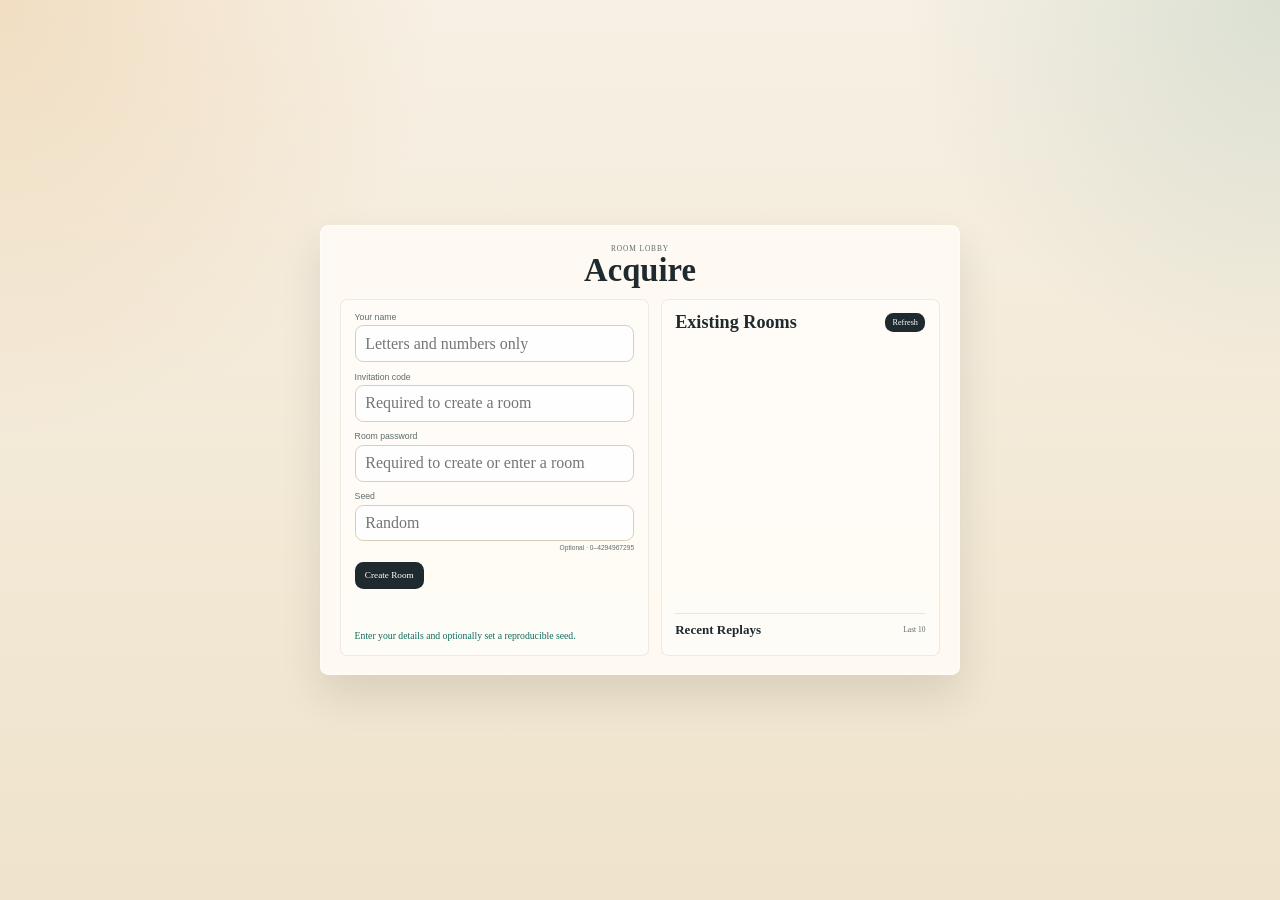
<file: templates/index.html>
<!doctype html>
<html lang="en">
  <head>
    <meta charset="utf-8">
    <meta name="viewport" content="width=device-width, initial-scale=1">
    <title>Merger Game Prototype</title>
    <link rel="stylesheet" href="/static/style.css">
  </head>
  <body>
    <main class="page page--lobby">
      <section class="panel room-shell">
        <div class="room-shell-header">
          <p class="small-label">Room Lobby</p>
          <h1>Acquire</h1>
        </div>

        <div class="room-shell-body">
          <section class="room-section room-controls-panel">
            <div class="field-row">
              <label for="player-name">Your name</label>
              <input id="player-name" placeholder="Letters and numbers only" maxlength="10">
            </div>

            <div class="field-row">
              <label for="invite-code">Invitation code</label>
              <input id="invite-code" placeholder="Required to create a room" maxlength="24">
            </div>

            <div class="field-row">
              <label for="room-password">Room password</label>
              <input id="room-password" type="password" placeholder="Required to create or enter a room" maxlength="24">
            </div>

            <div class="field-row seed-field-row">
              <label for="game-seed">Seed</label>
              <input id="game-seed" inputmode="numeric" pattern="[0-9]*" maxlength="10" placeholder="Random" aria-describedby="seed-help">
            </div>
            <span id="seed-help" class="seed-help">Optional · 0–4294967295</span>

            <div class="button-row room-create-row">
              <button id="create-room">Create Room</button>
            </div>

            <p class="status" id="status">Enter your details and optionally set a reproducible seed.</p>
          </section>

          <section class="room-section room-details-panel">
            <div class="available-rooms-block">
              <div class="available-rooms-header">
                <h2>Existing Rooms</h2>
                <button id="refresh-rooms" class="secondary-button" type="button">Refresh</button>
              </div>
              <div id="available-rooms" class="available-rooms"></div>
            </div>
            <div class="recent-replays-block">
              <div class="recent-replays-header">
                <h2>Recent Replays</h2>
                <span class="recent-replays-limit">Last 10</span>
              </div>
              <div id="recent-replays" class="recent-replays"></div>
            </div>
          </section>
        </div>
      </section>
    </main>

    <script src="https://cdn.socket.io/4.7.5/socket.io.min.js"></script>
    <script src="/static/app.js"></script>
  </body>
</html>
</file>
<file: static/style.css>
:root {
  color-scheme: light;
  --bg: #f5efe2;
  --panel: rgba(255, 251, 244, 0.9);
  --ink: #1f2a2f;
  --muted: #5f6b6d;
  --accent: #0f6c5c;
  --accent-2: #d78c2c;
  --line: #d9cdb8;
  --placed: #dff0ea;
  --shadow: 0 20px 40px rgba(45, 40, 30, 0.12);
  --page-width: 98vw;
  --page-side-pad: 0.8vw;
  --panel-radius: 0.65vw;
  --board-shell-width: 43vw;
  --leftbar-width: 26vw;
  --sidebar-width: 26vw;
  --board-shell-pad: 0.7vw;
  --board-gap: 0.42vw;
  --rack-panel-pad-top: 0.8vw;
  --rack-panel-pad-side: 1vw;
  --rack-panel-pad-bottom: 1vw;
  --rack-title-gap: 0.65vw;
  --rack-action-width: 5.5vw;
  --rack-action-gap: 1vw;
  --rack-sort-width: 3.1vw;
  --finish-button-width: 15vw;
  --buying-panel-top: calc(var(--board-shell-pad) + (4 * (var(--board-tile-size) + var(--board-gap))));
  --buying-panel-height: 7.42vw;
  --left-panel-gap: 0.55vw;
  --board-columns: 12;
  --board-gap-count: 11;
  --board-tile-size: calc(
    (var(--board-shell-width) - (2 * var(--board-shell-pad)) - (var(--board-gap-count) * var(--board-gap)) - 2px) / var(--board-columns)
  );
}

@property --panel-ring-angle {
  syntax: "<angle>";
  inherits: false;
  initial-value: 0deg;
}

* {
  box-sizing: border-box;
}

body {
  margin: 0;
  font-family: Georgia, "Times New Roman", serif;
  color: var(--ink);
  background:
    radial-gradient(circle at top left, rgba(215, 140, 44, 0.18), transparent 28%),
    radial-gradient(circle at top right, rgba(15, 108, 92, 0.12), transparent 24%),
    linear-gradient(180deg, #f7f0e4, #efe3cb);
}

.page {
  width: var(--page-width);
  max-width: 100%;
  margin: 0 auto;
  padding: 0.7vw var(--page-side-pad) 2.4vw;
}

.page--lobby {
  min-height: 100vh;
  display: grid;
  place-items: center;
  padding: 1.3vw var(--page-side-pad);
}

.hero {
  margin-bottom: 0.7vw;
}

.game-hero {
  width: 100%;
  max-width: 100%;
  margin: 0 auto 0.45vw;
  display: flex;
  align-items: center;
  justify-content: center;
  gap: 1.2vw;
  text-align: center;
}

.replay-controls {
  width: min(34vw, 580px);
  margin: 0 auto 0.55vw;
  padding: 0.38vw 0.48vw;
  display: grid;
  grid-template-columns: auto auto minmax(0, 1fr) auto auto;
  align-items: center;
  gap: 0.38vw;
}

.replay-controls[hidden] {
  display: none;
}

.replay-lobby-link,
.replay-arrow,
.replay-restore {
  display: inline-grid;
  min-width: 2.1vw;
  min-height: 1.75vw;
  place-items: center;
  border-radius: 0.42vw;
  background: var(--ink);
  color: white;
  font-size: 0.68vw;
  font-weight: 800;
  line-height: 1;
  text-decoration: none;
}

.replay-lobby-link {
  padding: 0.4vw 0.52vw;
  font-size: 0.55vw;
}

.replay-arrow {
  padding: 0.32vw;
}

.replay-restore {
  min-width: 6.8vw;
  padding: 0.4vw 0.58vw;
  background: var(--accent);
  font-size: 0.55vw;
}

.replay-progress {
  display: grid;
  min-width: 0;
  gap: 0.05vw;
  justify-items: center;
  text-align: center;
}

.replay-progress strong {
  color: var(--ink);
  font-size: 0.62vw;
}

.replay-progress span {
  max-width: 100%;
  overflow: hidden;
  color: var(--muted);
  font-size: 0.52vw;
  text-overflow: ellipsis;
  white-space: nowrap;
}

.game-title-block {
  display: grid;
  justify-items: center;
  gap: 0.16vw;
}

.game-mode-badge {
  color: var(--accent);
  font-family: "Trebuchet MS", "Gill Sans", sans-serif;
  font-size: 0.48vw;
  font-weight: 800;
  letter-spacing: 0.08em;
  text-transform: uppercase;
}

.action-prompt {
  min-width: 15vw;
  font-family: "Trebuchet MS", "Gill Sans", sans-serif;
  font-size: 1.45vw;
  font-weight: 900;
  line-height: 1;
  text-transform: uppercase;
  background: linear-gradient(90deg, #d96b63, #e2be5b, #6faf7a, #6f9fd8, #9b7ac3, #efa3b3);
  background-size: 300% 100%;
  -webkit-background-clip: text;
  background-clip: text;
  color: transparent;
  -webkit-text-stroke: 0.03vw rgba(31, 42, 47, 0.35);
  filter: drop-shadow(0 0.12vw 0.28vw rgba(255, 255, 255, 0.95))
    drop-shadow(0 0 0.35vw rgba(215, 140, 44, 0.4));
  animation: action-prompt-rainbow 0.9s linear infinite, action-prompt-blink 1s ease-in-out infinite;
}

.action-prompt[hidden] {
  visibility: hidden;
  display: inline-block;
}

.eyebrow,
.small-label {
  margin: 0;
  text-transform: uppercase;
  letter-spacing: 0.12em;
  font-size: 0.58vw;
  color: var(--muted);
}

h1,
h2,
h3 {
  margin: 0;
}

h1 {
  font-size: 1.9vw;
  line-height: 0.95;
}

.subtitle {
  max-width: 54%;
  font-size: 0.8vw;
  line-height: 1.6;
  color: var(--muted);
}

.panel {
  background: var(--panel);
  border: 1px solid rgba(255, 255, 255, 0.6);
  border-radius: var(--panel-radius);
  box-shadow: var(--shadow);
  backdrop-filter: blur(12px);
}

.panel-focus {
  position: relative;
  isolation: isolate;
}

.panel-focus::before,
.panel-focus::after {
  content: "";
  position: absolute;
  pointer-events: none;
}

.panel-focus::before {
  inset: -0.22vw;
  z-index: 0;
  padding: 0.14vw;
  border-radius: calc(var(--panel-radius) + 0.22vw);
  background: conic-gradient(
    from var(--panel-ring-angle),
    var(--ring-1),
    var(--ring-2),
    var(--ring-3),
    var(--ring-4),
    var(--ring-5),
    var(--ring-6),
    var(--ring-1)
  );
  -webkit-mask:
    linear-gradient(#000 0 0) content-box,
    linear-gradient(#000 0 0);
  -webkit-mask-composite: xor;
  mask-composite: exclude;
  box-shadow: 0 0 0.95vw var(--ring-glow);
  animation: panel-ring-spin 2.4s linear infinite, panel-ring-pulse 1.5s ease-in-out infinite;
}

.panel-focus::after {
  display: none;
}

.panel-focus > * {
  position: relative;
  z-index: 1;
}

.panel-focus--found {
  --ring-1: #f25c54;
  --ring-2: #f7b267;
  --ring-3: #f9c74f;
  --ring-4: #ef476f;
  --ring-5: #f78c6b;
  --ring-6: #ffd166;
  --ring-glow: rgba(242, 92, 84, 0.34);
}

.panel-focus--acquire {
  --ring-1: #577590;
  --ring-2: #43aa8b;
  --ring-3: #f9c74f;
  --ring-4: #f8961e;
  --ring-5: #277da1;
  --ring-6: #90be6d;
  --ring-glow: rgba(87, 117, 144, 0.34);
}

.panel-focus--buying {
  --ring-1: #43aa8b;
  --ring-2: #90be6d;
  --ring-3: #f9c74f;
  --ring-4: #f8961e;
  --ring-5: #4d908e;
  --ring-6: #577590;
  --ring-glow: rgba(67, 170, 139, 0.34);
}

.panel-focus--trade {
  --ring-1: #9d4edd;
  --ring-2: #577590;
  --ring-3: #43aa8b;
  --ring-4: #ef476f;
  --ring-5: #7b2cbf;
  --ring-6: #277da1;
  --ring-glow: rgba(157, 78, 221, 0.34);
}

@keyframes panel-ring-spin {
  from { --panel-ring-angle: 0deg; }
  to { --panel-ring-angle: 360deg; }
}

@keyframes panel-ring-pulse {
  0%, 100% { opacity: 0.45; }
  50% { opacity: 0.88; }
}

.controls {
  padding: 1vw;
  margin-bottom: 1vw;
}

.lobby-panel {
  padding: 1vw;
}

.room-shell {
  width: clamp(640px, 50vw, 820px);
  min-height: clamp(420px, 50vh, 560px);
  padding: 1.4vw 1.5vw;
  display: grid;
  grid-template-rows: auto 1fr;
  gap: 1vw;
}

.room-shell-header {
  display: grid;
  gap: 0.15vw;
  justify-items: center;
  text-align: center;
}

.room-shell-header h1 {
  font-size: 2.55vw;
}

.room-shell-body {
  display: grid;
  grid-template-columns: minmax(0, 1.05fr) minmax(0, 0.95fr);
  gap: 0.95vw;
  min-height: 0;
}

.room-section {
  min-height: 0;
  padding: 0.95vw 1.05vw;
  border: 1px solid rgba(31, 42, 47, 0.08);
  border-radius: 0.55vw;
  background: rgba(255, 255, 255, 0.34);
}

.room-controls-panel,
.room-details-panel {
  display: flex;
  flex-direction: column;
}

.room-controls-panel {
  gap: 0.75vw;
}

.room-controls-panel label,
.join-block label {
  font-family: "Trebuchet MS", "Gill Sans", sans-serif;
  font-size: 0.68vw;
  color: var(--muted);
}

.room-controls-panel .field-row {
  gap: 0.28vw;
  align-items: stretch;
}

.room-options-row {
  display: grid;
  grid-template-columns: minmax(0, 1fr) minmax(5.8vw, 0.42fr);
  gap: 0.55vw;
}

.seed-help {
  margin-top: -0.52vw;
  color: var(--muted);
  font-family: "Trebuchet MS", "Gill Sans", sans-serif;
  font-size: 0.52vw;
  text-align: right;
}

.seed-field-row input {
  min-width: 0;
}

.room-create-row {
  margin-top: 0.1vw;
  justify-content: flex-start;
}

.join-block {
  display: grid;
  gap: 0.28vw;
}

.room-controls-panel .join-row {
  width: 100%;
  margin-top: 0;
  display: grid;
  grid-template-columns: minmax(0, 1fr) auto;
  gap: 0.55vw;
}

#create-room,
#join-room,
#start-game {
  color: white;
  font-size: 0.72vw;
}

#join-room {
  min-width: 6.2vw;
}

.room-controls-panel .status {
  margin: auto 0 0;
  min-height: 0;
  flex: none;
  overflow: visible;
  padding-right: 0;
  color: var(--accent);
  font-size: 0.76vw;
  line-height: 1.32;
}

.layout {
  display: grid;
  gap: 1vw;
  grid-template-columns: 24% 1fr;
}

.room-panel,
.board-panel {
  padding: 1vw;
}

.field-row,
.button-row,
.join-row {
  display: flex;
  gap: 0.55vw;
  align-items: center;
}

.field-row {
  flex-direction: column;
  align-items: flex-start;
}

.join-row {
  margin-top: 0.65vw;
}

input,
select,
button {
  font: inherit;
}

input,
select {
  width: 100%;
  border: 1px solid var(--line);
  border-radius: 0.65vw;
  padding: 0.65vw 0.75vw;
  background: rgba(255, 255, 255, 0.82);
}

select {
  color: var(--ink);
  cursor: pointer;
}

button {
  border: 0;
  border-radius: 0.65vw;
  padding: 0.65vw 0.8vw;
  background: var(--ink);
  color: rgb(31, 169, 86);
  cursor: pointer;
  transition: transform 120ms ease, opacity 120ms ease, background 120ms ease;
}

button:hover:enabled {
  transform: translateY(-1px);
}

button:disabled {
  opacity: 0.45;
  cursor: not-allowed;
}

.status.error {
  color: #9f3322;
}

.room-header {
  display: flex;
  justify-content: space-between;
  gap: 0.8vw;
  align-items: center;
}

.room-header h2 {
  margin-top: 0.18vw;
  font-size: 1.42vw;
  line-height: 1;
}

.players-block,
.rack-block {
  margin-top: 1vw;
}

.available-rooms-block {
  display: flex;
  flex-direction: column;
  min-height: 0;
  flex: 1;
}

.room-details-panel {
  gap: 0.75vw;
}

.recent-replays-block {
  display: flex;
  flex: 0 0 auto;
  min-height: 0;
  max-height: 13vw;
  flex-direction: column;
  padding-top: 0.65vw;
  border-top: 1px solid rgba(31, 42, 47, 0.1);
}

.available-rooms-header,
.recent-replays-header,
.available-room-summary,
.available-room-actions {
  display: flex;
  align-items: center;
  justify-content: space-between;
  gap: 0.5vw;
}

.available-rooms-header h2 {
  font-size: 1.42vw;
}

.recent-replays-header h2 {
  font-size: 1.02vw;
}

.recent-replays-limit {
  color: var(--muted);
  font-size: 0.58vw;
}

.available-rooms {
  display: grid;
  gap: 0.5vw;
  margin-top: 0.55vw;
  overflow-y: auto;
}

.available-room-card {
  padding: 0.65vw;
  border: 1px solid rgba(31, 42, 47, 0.1);
  border-radius: 0.5vw;
  background: rgba(255, 255, 255, 0.55);
}

.available-room-summary {
  align-items: flex-start;
  flex-direction: column;
  color: var(--muted);
  font-size: 0.68vw;
}

.available-room-summary strong {
  color: var(--ink);
  font-size: 0.82vw;
}

.room-player-names {
  color: var(--ink);
  font-size: 0.78vw;
  line-height: 1.35;
}

.room-card-password {
  margin-top: 0.65vw;
}

.available-room-actions {
  justify-content: center;
  margin-top: 0.65vw;
}

.available-room-actions button,
.secondary-button {
  padding: 0.38vw 0.58vw;
  color: white;
  font-size: 0.64vw;
}

.tile-chip {
  background: #fdf8ef;
  color: var(--ink);
  border: 1px solid var(--line);
  min-width: 4vw;
}

.board-wrap {
  overflow: visible;
}

.game-layout {
  position: relative;
  display: flex;
  justify-content: center;
  align-items: start;
  min-height: 100%;
}

.game-stage {
  display: flex;
  flex-direction: column;
  align-items: center;
  gap: 0.6vw;
  width: var(--board-shell-width);
}

.board-shell {
  width: var(--board-shell-width);
  max-width: 100%;
  padding: var(--board-shell-pad);
  overflow: visible;
}

.board {
  display: grid;
  grid-template-columns: repeat(var(--board-columns), var(--board-tile-size));
  gap: var(--board-gap);
  width: max-content;
  min-width: 0;
}

.board-cell {
  width: var(--board-tile-size);
  aspect-ratio: 1 / 1;
  position: relative;
  overflow: hidden;
  padding: 0.14vw;
  border: 1px solid var(--line);
  border-radius: 0.46vw;
  background: #d9e0ea;
  color: #000;
  display: flex;
  flex-direction: column;
  align-items: center;
  justify-content: center;
  font-family: "Arial Rounded MT Bold", "Trebuchet MS", "Gill Sans", sans-serif;
  text-align: center;
  box-shadow: inset 0 1px 0 rgba(255, 255, 255, 0.55);
}

.board-cell > * {
  position: relative;
  z-index: 1;
}

.board-cell.placed {
  background: #bed7cb;
  border-color: #8cb6a4;
}

.board-cell.owned-tile {
  box-shadow: inset 0 0 0 0.16vw #111;
}

.board-cell.checked-owned-tile {
  background: #c7ddf8;
}

.recent-replays {
  display: grid;
  gap: 0.35vw;
  margin-top: 0.4vw;
  overflow-y: auto;
}

.recent-replay-card {
  display: grid;
  grid-template-columns: minmax(0, 1fr) auto;
  align-items: center;
  gap: 0.45vw;
  padding: 0.42vw 0.5vw;
  border: 1px solid rgba(31, 42, 47, 0.1);
  border-radius: 0.42vw;
  background: rgba(255, 255, 255, 0.5);
}

.recent-replay-summary {
  display: grid;
  min-width: 0;
  gap: 0.08vw;
  color: var(--muted);
  font-size: 0.53vw;
}

.recent-replay-summary strong {
  overflow: hidden;
  color: var(--ink);
  font-size: 0.66vw;
  text-overflow: ellipsis;
  white-space: nowrap;
}

.replay-open-button {
  border-radius: 0.42vw;
  padding: 0.3vw 0.48vw;
  background: var(--ink);
  color: white;
  font-size: 0.56vw;
  font-weight: 700;
  text-decoration: none;
}

.replay-open-button:hover {
  transform: translateY(-1px);
}

.board-cell.spectator-player-tile-highlight {
  z-index: 3;
  background: #ffe69a;
  border-color: #b66a00;
  box-shadow:
    inset 0 0 0 0.13vw #7a4300,
    0 0 0 0.13vw rgba(255, 178, 36, 0.82),
    0 0 0.72vw rgba(255, 155, 0, 0.92);
  transform: scale(1.1);
  animation: spectator-tile-pulse 0.72s ease-in-out infinite alternate;
}

@keyframes spectator-tile-pulse {
  from { filter: brightness(1); }
  to { filter: brightness(1.12); }
}

.board-cell.target-selected {
  outline: 0.16vw solid rgba(15, 108, 92, 0.5);
  outline-offset: -0.16vw;
  background: #d6e7e1;
  border-color: #6ea995;
}

.board-cell.company-red {
  background: #d96b63;
  border-color: #b9544d;
}

.board-cell.company-yellow {
  background: #e2be5b;
  border-color: #c7a64a;
}

.board-cell.company-green {
  background: #6faf7a;
  border-color: #5a9965;
}

.board-cell.company-pink {
  background: #efa3b3;
  border-color: #d8889a;
}

.board-cell.company-purple {
  background: #9b7ac3;
  border-color: #8262ab;
}

.board-cell.company-orange {
  background: #d9904f;
  border-color: #bf7840;
}

.board-cell.company-blue {
  background: #6f9fd8;
  border-color: #5788c3;
}

.board-cell.company-acquire {
  animation: acquire-rainbow 0.9s linear infinite;
  border-color: #1f2a2f;
}

.board-cell.last-placed-tile {
  z-index: 2;
  border-color: transparent;
  color: #111820;
  box-shadow: none;
}

.board-cell.last-placed-standard {
  background: linear-gradient(
    135deg,
    #d96b63 0%,
    #e2be5b 18%,
    #6faf7a 36%,
    #6f9fd8 55%,
    #9b7ac3 73%,
    #efa3b3 88%,
    #d9904f 100%
  );
  animation: none;
}

.board-cell.last-placed-acquire {
  transform: scale(1.08);
  animation:
    acquire-rainbow 0.9s linear infinite,
    last-placed-blink 0.78s ease-in-out infinite;
}

@keyframes acquire-rainbow {
  0% { background: #d96b63; }
  16% { background: #e2be5b; }
  32% { background: #6faf7a; }
  48% { background: #efa3b3; }
  64% { background: #9b7ac3; }
  80% { background: #d9904f; }
  100% { background: #6f9fd8; }
}

@keyframes last-placed-blink {
  0%,
  100% {
    opacity: 1;
    filter: brightness(1.18) saturate(1.2);
  }

  50% {
    opacity: 0.48;
    filter: brightness(1.5) saturate(1.45);
  }
}

.coord {
  font-size: 0.66vw;
  font-weight: 700;
  letter-spacing: 0.01em;
}

.owner {
  margin-top: 0.1vw;
  font-size: 0.58vw;
  font-weight: 800;
  line-height: 1.1;
  color: var(--ink);
}

.muted {
  color: var(--muted);
}

.rack-panel {
  width: var(--board-shell-width);
  max-width: 100%;
  padding: var(--rack-panel-pad-top) var(--rack-panel-pad-side) var(--rack-panel-pad-bottom);
}

.rack-block {
  margin-top: 0;
  text-align: center;
}

.rack-header {
  display: block;
}

.rack-body {
  position: relative;
  margin-top: 0;
  padding-left: calc(var(--rack-sort-width) + var(--board-gap));
  padding-right: calc(var(--rack-action-width) + var(--rack-action-gap));
}

.tile-rack {
  display: grid;
  grid-template-columns: repeat(6, var(--board-tile-size));
  gap: var(--board-gap);
  width: max-content;
  margin-left: auto;
  margin-right: auto;
}

.rack-cell {
  min-width: 0;
  background: #f0f3f8;
}

.rack-cell.selected {
  background: #c7ddf8;
  border-color: #7ea7d7;
}

.empty-rack-cell {
  background: rgba(255, 255, 255, 0.32);
  border-style: dashed;
  box-shadow: none;
}

.place-button {
  position: absolute;
  right: 0;
  top: 50%;
  transform: translateY(-50%);
  width: var(--rack-action-width);
  color: white;
}

.sort-tiles-button {
  position: absolute;
  left: 0;
  top: 50%;
  transform: translateY(-50%);
  width: var(--rack-sort-width);
  min-width: 0;
  padding: 0.28vw 0.2vw;
  color: white;
  font-size: 0.62vw;
}

.finish-button {
  display: block;
  width: var(--finish-button-width);
  margin: 0.75vw auto 0;
  color: white;
}

.place-button:hover:enabled {
  transform: translateY(-50%);
}

.sort-tiles-button:hover:enabled {
  transform: translateY(-50%);
}

.game-sidebar {
  position: absolute;
  top: 0;
  bottom: 0;
  right: calc(50% + (var(--board-shell-width) / 2) + 1.2vw);
  display: flex;
  flex-direction: column;
  gap: 0.48vw;
  width: var(--sidebar-width);
}

.action-slot-panel {
  flex: 0 0 auto;
  transition: padding 180ms ease, min-height 180ms ease;
}

.action-slot-panel.is-collapsed {
  min-height: 2.05vw;
  margin-top: 0;
  padding-top: 0.46vw;
  padding-bottom: 0.46vw;
  overflow: hidden;
}

.action-slot-panel.is-collapsed > :not(:first-child) {
  display: none !important;
}

.action-slot-panel.is-collapsed > :first-child > :not(h3) {
  display: none !important;
}

.action-slot-panel.is-collapsed h3::after {
  content: "+";
  display: inline-grid;
  width: 0.8vw;
  height: 0.8vw;
  margin-left: 0.4vw;
  place-items: center;
  border: 1px solid rgba(31, 42, 47, 0.22);
  border-radius: 50%;
  color: var(--muted);
  font-size: 0.68vw;
  font-weight: 500;
  line-height: 1;
  opacity: 0.82;
}

.spectator-tiles-panel {
  padding: 0.75vw 0.9vw 0.9vw;
  overflow-y: auto;
}

.spectator-tiles-header {
  display: flex;
  align-items: center;
  justify-content: space-between;
  gap: 0.5vw;
}

.spectator-sort-tiles {
  padding: 0.3vw 0.55vw;
  color: white;
  font-size: 0.62vw;
}

.spectator-tiles {
  display: grid;
  gap: 0.7vw;
  margin-top: 0.65vw;
}

.spectator-player-tiles {
  display: grid;
  grid-template-columns: auto minmax(3.8vw, auto) minmax(0, 1fr);
  align-items: center;
  gap: 0.42vw;
}

.spectator-player-toggle {
  display: grid;
  place-items: center;
}

.spectator-player-checkbox {
  width: 0.9vw;
  height: 0.9vw;
  min-width: 13px;
  min-height: 13px;
  margin: 0;
  accent-color: var(--accent-2);
  cursor: pointer;
}

.spectator-player-name {
  min-width: 0;
  max-width: 100%;
  overflow: hidden;
  text-overflow: ellipsis;
  white-space: nowrap;
}

.spectator-tile-list {
  display: flex;
  flex-wrap: wrap;
  gap: 0.25vw;
}

.spectator-tile {
  display: inline-grid;
  place-items: center;
  min-width: 2.1vw;
  padding: 0.3vw 0.4vw;
  border: 1px solid var(--line);
  border-radius: 0.35vw;
  background: #f0f3f8;
  font-weight: 700;
  font-size: 0.65vw;
}

.spectator-mode #found-panel,
.spectator-mode #trade-panel,
.spectator-mode #acquire-order-panel,
.spectator-mode #acquire-rewards-panel,
.spectator-mode #buying-panel,
.spectator-mode .action-prompt {
  display: none !important;
}

.spectator-mode #rack-panel .rack-body {
  padding-left: 0;
  padding-right: 0;
}

.spectator-mode #sort-tiles-button,
.spectator-mode #place-button {
  display: none;
}

.spectator-mode #finish-button {
  cursor: default;
  font-weight: 700;
  opacity: 0.72;
}

.replay-mode #copy-link-button,
.replay-mode .spectator-presence {
  display: none;
}

.game-leftbar {
  position: absolute;
  top: 0;
  bottom: 0;
  left: calc(50% + (var(--board-shell-width) / 2) + 1.2vw);
  display: flex;
  flex-direction: column;
  gap: var(--left-panel-gap);
  width: var(--leftbar-width);
}

.status-panel,
.found-panel,
.acquire-order-panel,
.acquire-rewards-panel,
.share-panel,
.holdings-panel,
.buying-panel,
.trade-panel {
  padding: 0.75vw 0.9vw 0.9vw;
}

.copy-link-button {
  min-width: 4.9vw;
  padding: 0.22vw 0.52vw;
  color: white;
  font-size: 0.56vw;
  letter-spacing: 0.01em;
}

.buying-panel {
  position: absolute;
  top: var(--buying-panel-top);
  left: 0;
  right: 0;
  height: var(--buying-panel-height);
  overflow: hidden;
  display: flex;
  flex-direction: column;
  padding-left: 0.4vw;
  padding-right: 0.4vw;
}

.game-leftbar .buying-panel {
  position: static;
  flex: 0 0 var(--buying-panel-height);
  width: 100%;
}

.game-leftbar .share-panel {
  position: static;
  flex: 0 0 auto;
  width: 100%;
  overflow: hidden;
}

.trade-panel {
  width: 100%;
  overflow: hidden;
  padding-top: 0.56vw;
  padding-bottom: 0.46vw;
  margin-top: -0.16vw;
}

.buying-panel.panel-focus,
.trade-panel.panel-focus {
  overflow: visible;
}

.share-panel {
  margin-top: 0;
  padding-bottom: 0.16vw;
}

.leftbar-decoration {
  position: relative;
  flex: 1 1 auto;
  min-height: 1.4vw;
  overflow: hidden;
  border-radius: var(--radius);
  background:
    radial-gradient(circle at 50% 50%, rgba(215, 140, 44, 0.3) 0 0.17vw, transparent 0.19vw),
    linear-gradient(90deg, transparent, rgba(215, 140, 44, 0.09), transparent);
}

.leftbar-decoration::before,
.leftbar-decoration::after {
  content: "";
  position: absolute;
  top: 50%;
  width: 42%;
  height: 1px;
  background: linear-gradient(90deg, transparent, rgba(31, 42, 47, 0.2));
}

.leftbar-decoration::before { left: 0; }
.leftbar-decoration::after { right: 0; transform: rotate(180deg); }

.leftbar-decoration span {
  position: absolute;
  top: 50%;
  left: 50%;
  width: 0.34vw;
  height: 0.34vw;
  border: 1px solid rgba(215, 140, 44, 0.45);
  transform: translate(-50%, -50%) rotate(45deg);
}

.leftbar-decoration span:nth-child(2) { transform: translate(-1.05vw, -50%) rotate(45deg); }
.leftbar-decoration span:nth-child(3) { transform: translate(0.7vw, -50%) rotate(45deg); }
.leftbar-decoration span:nth-child(4) { transform: translate(-1.9vw, -50%) rotate(45deg); }
.leftbar-decoration span:nth-child(5) { transform: translate(1.55vw, -50%) rotate(45deg); }

.game-sidebar .status-panel {
  flex: 1 1 auto;
  min-height: 0;
  margin-top: 0;
  overflow-y: auto;
}

.spectator-mode .game-leftbar {
  display: flex;
  flex-direction: column;
  gap: var(--left-panel-gap);
}

.spectator-mode .game-sidebar > .spectator-tiles-panel,
.spectator-mode .game-sidebar > .valuation-panel,
.spectator-mode .game-sidebar > .status-panel {
  width: 100%;
  min-width: 0;
}

.spectator-mode .game-sidebar > .spectator-tiles-panel {
  flex: 0 1 auto;
  max-height: 46%;
}

.spectator-mode .game-sidebar > .valuation-panel {
  flex: 0 1 auto;
}

.spectator-mode .game-sidebar > .status-panel {
  flex: 1 1 0;
}

.spectator-mode .game-leftbar .share-panel {
  position: static;
  overflow: visible;
}

.status-panel {
  width: 100%;
  padding-top: 0.72vw;
  padding-left: 0.55vw;
  padding-right: 0.55vw;
  display: flex;
  flex-direction: column;
}

.status-heading {
  display: grid;
  grid-template-columns: auto 1fr auto;
  align-items: center;
  gap: 0.5vw;
}

.status-heading .small-label {
  justify-self: start;
}

.status-heading .copy-link-button {
  justify-self: center;
}

.status-heading .show-ending-button {
  justify-self: end;
}

.spectator-presence {
  margin-top: 0.42vw;
  padding: 0.38vw 0.45vw;
  border: 1px solid rgba(31, 42, 47, 0.12);
  border-radius: 0.42vw;
  background: rgba(255, 255, 255, 0.42);
}

.spectator-presence-heading {
  display: flex;
  align-items: center;
  justify-content: space-between;
  color: var(--muted);
  font-family: "Trebuchet MS", "Gill Sans", sans-serif;
  font-size: 0.56vw;
  font-weight: 700;
  letter-spacing: 0.06em;
  text-transform: uppercase;
}

.spectator-count {
  display: inline-grid;
  min-width: 1.1vw;
  min-height: 1.1vw;
  place-items: center;
  border-radius: 999px;
  color: white;
  background: var(--accent);
  font-size: 0.55vw;
}

.spectator-presence-list {
  display: flex;
  flex-wrap: wrap;
  gap: 0.25vw;
  max-height: 2.6vw;
  margin-top: 0.3vw;
  overflow-y: auto;
}

.spectator-presence-name,
.spectator-presence-empty {
  padding: 0.16vw 0.34vw;
  border-radius: 999px;
  font-family: "Trebuchet MS", "Gill Sans", sans-serif;
  font-size: 0.62vw;
}

.spectator-presence-name {
  color: var(--accent);
  background: rgba(15, 108, 92, 0.12);
  font-weight: 700;
}

.spectator-presence-empty {
  padding-left: 0;
  color: var(--muted);
}

.show-ending-button {
  padding: 0.24vw 0.48vw;
  color: white;
  font-size: 0.56vw;
}

.status {
  margin: 0.36vw 0 0;
  color: var(--accent);
  font-size: 0.77vw;
  line-height: 1.22;
  flex: 1;
  min-height: 0;
  overflow-y: auto;
  padding-right: 0.15vw;
}

.status-line {
  display: block;
  margin-bottom: 0.18vw;
  padding: 0.18vw 0.32vw;
  border: 1px solid rgba(15, 108, 92, 0.16);
  border-radius: 0.38vw;
  background: rgba(255, 255, 255, 0.45);
}

.status-line strong {
  font-weight: 800;
}

.ending-panel {
  position: fixed;
  inset: 0;
  z-index: 20;
  display: flex;
  align-items: center;
  justify-content: center;
  padding: 2vw;
  background: rgba(31, 42, 47, 0.32);
  backdrop-filter: blur(4px);
}

.ending-panel[hidden] {
  display: none;
}

.ending-card {
  position: relative;
  width: min(56vw, 780px);
  max-height: 85vh;
  overflow-y: auto;
  padding: 1.4vw;
  text-align: left;
}

.ending-close-button {
  position: absolute;
  top: 0.9vw;
  right: 0.9vw;
  padding: 0.28vw 0.55vw;
  color: white;
  font-size: 0.6vw;
}

.ending-card h2 {
  font-size: 2vw;
  text-align: center;
}

.ending-winner {
  margin: 0.6vw 0 0;
  color: var(--accent);
  font-size: 1.1vw;
  text-align: center;
}

.ending-rankings {
  display: grid;
  gap: 0.35vw;
  margin-top: 1vw;
}

.ending-row {
  display: grid;
  gap: 0.45vw;
  padding: 0.65vw 0.75vw;
  border: 1px solid rgba(31, 42, 47, 0.1);
  border-radius: 0.45vw;
  background: rgba(255, 255, 255, 0.55);
  font-family: "Trebuchet MS", "Gill Sans", sans-serif;
}

.ending-row-main {
  display: grid;
  grid-template-columns: 2.5vw 1fr 6.2vw;
  gap: 0.6vw;
  align-items: center;
}

.ending-row-main strong {
  font-size: 0.86vw;
}

.ending-row-main span:last-child {
  text-align: right;
  color: var(--accent);
  font-weight: 700;
}

.ending-breakdown {
  display: grid;
  gap: 0.18vw;
  padding-top: 0.45vw;
  border-top: 1px dashed rgba(31, 42, 47, 0.16);
}

.ending-detail-row {
  display: flex;
  align-items: center;
  justify-content: space-between;
  gap: 1vw;
  font-size: 0.68vw;
  color: var(--muted);
}

.ending-stat-row {
  color: var(--ink);
  font-weight: 700;
}

.ending-subdetail {
  padding-left: 1vw;
  font-size: 0.62vw;
}

.ending-detail-label {
  display: inline-flex;
  align-items: center;
  gap: 0.4vw;
}

.ending-detail-total,
.ending-detail-final {
  color: var(--ink);
  font-weight: 700;
}

.ending-empty {
  font-size: 0.64vw;
  color: var(--muted);
  font-style: italic;
}

.holdings-header,
.share-header,
.found-company-header,
.acquire-order-header,
.buying-header,
.trade-header {
  position: relative;
  display: flex;
  align-items: flex-start;
  justify-content: center;
  min-height: 1.3vw;
}

.holdings-header h3,
.share-header h3,
.found-company-header h3,
.acquire-order-header h3,
.buying-header h3,
.trade-header h3 {
  margin-top: 0.2vw;
  font-size: 1vw;
  text-align: center;
}

.found-button,
.acquire-order-button,
.buying-count,
.trade-player {
  position: absolute;
  right: 0;
  top: 0.12vw;
}

.found-button {
  min-width: 4.6vw;
  padding: 0.38vw 0.65vw;
  color: white;
  font-size: 0.68vw;
}

.acquire-order-panel {
  margin-top: -0.25vw;
}

.acquire-rewards-panel {
  overflow: hidden;
  padding-top: 0.56vw;
  padding-bottom: 0.56vw;
}

.acquire-rewards-header {
  display: grid;
  grid-template-columns: 1fr auto 1fr;
  align-items: center;
  gap: 0.45vw;
}

.acquire-rewards-header::before,
.share-header::before {
  content: "";
}

.acquire-rewards-header h3,
.share-header h3 {
  justify-self: center;
  text-align: center;
}

.acquire-rewards-header .collect-reward-button,
.share-header .share-flip-button {
  justify-self: end;
}

.collect-reward-button {
  min-width: 4.7vw;
  padding: 0.28vw 0.44vw;
  background: var(--accent);
  color: white;
  font-size: 0.52vw;
  font-weight: 800;
}

.acquire-rewards-list {
  display: grid;
  gap: 0.22vw;
  margin-top: 0.35vw;
}

.acquire-reward-row {
  display: grid;
  grid-template-columns: auto 1.05fr 0.85fr 1.5fr 2fr;
  align-items: center;
  gap: 0.28vw;
  padding: 0.28vw 0.32vw;
  border-radius: 0.28vw;
  background: rgba(255, 255, 255, 0.58);
  font-size: 0.74vw;
}

.acquire-reward-row > span:last-child {
  color: var(--accent);
  font-weight: 800;
  text-align: right;
}

.acquire-order-button {
  min-width: 3.8vw;
  padding: 0.3vw 0.55vw;
  color: white;
  font-size: 0.62vw;
}

.acquire-order-note {
  margin: 0.35vw 0 0;
  font-family: "Trebuchet MS", "Gill Sans", sans-serif;
  font-size: 0.62vw;
  color: var(--muted);
}

.panel-note {
  margin: 0.32vw 0 0;
  min-height: 1.1em;
  font-family: "Trebuchet MS", "Gill Sans", sans-serif;
  font-size: 0.62vw;
  color: var(--muted);
}

.panel-note,
.acquire-order-note {
  display: none;
}

.panel-focus .panel-note,
.panel-focus .acquire-order-note {
  color: var(--ink);
  font-weight: 700;
}

.acquire-order-list {
  display: grid;
  gap: 0.2vw;
  margin-top: 0;
}

.acquire-order-layout {
  display: grid;
  grid-template-columns: minmax(0, 0.95fr) minmax(0, 1.15fr);
  gap: 0.28vw;
  margin-top: 0.2vw;
}

.acquire-order-column {
  display: flex;
  flex-direction: column;
  min-width: 0;
  padding: 0.22vw 0.24vw 0.28vw;
  border-radius: 0.42vw;
  background: rgba(255, 255, 255, 0.34);
  border: 1px solid rgba(31, 42, 47, 0.08);
}

.acquire-column-label {
  margin: 0 0 0.22vw;
  text-align: center;
  text-transform: uppercase;
  letter-spacing: 0.05em;
  font-size: 0.52vw;
  color: var(--muted);
}

.acquire-survivor-list {
  display: grid;
  gap: 0.2vw;
}

.acquire-order-row {
  display: grid;
  grid-template-columns: 0.9vw 1fr auto 1.24vw 1.24vw;
  gap: 0.22vw;
  align-items: center;
  padding: 0.22vw 0.28vw;
  border-radius: 0.36vw;
  background: rgba(255, 255, 255, 0.46);
  border: 1px solid rgba(31, 42, 47, 0.08);
  font-family: "Trebuchet MS", "Gill Sans", sans-serif;
  font-size: 0.62vw;
}

.acquire-survivor-row {
  display: grid;
  grid-template-columns: 0.95vw 1fr auto;
  gap: 0.35vw;
  align-items: center;
  width: 100%;
  padding: 0.22vw 0.28vw;
  border-radius: 0.36vw;
  background: rgba(255, 255, 255, 0.46);
  border: 1px solid rgba(31, 42, 47, 0.08);
  color: var(--ink);
  font-family: "Trebuchet MS", "Gill Sans", sans-serif;
  font-size: 0.62vw;
  text-align: left;
}

.acquire-survivor-row.selected {
  outline: 0.12vw solid rgba(15, 108, 92, 0.45);
  outline-offset: -0.02vw;
  background: rgba(15, 108, 92, 0.14);
}

.acquire-order-name {
  font-weight: 700;
}

.acquire-order-size {
  justify-self: end;
  padding: 0.08vw 0.26vw;
  border-radius: 999px;
  background: rgba(31, 42, 47, 0.08);
  color: var(--muted);
  font-size: 0.56vw;
}

.acquire-survivor-row:disabled {
  opacity: 1;
  cursor: default;
  color: var(--ink);
}

.acquire-order-row.disabled {
  color: #9ca0a0;
  background: rgba(199, 199, 194, 0.18);
}

.acquire-order-row.disabled .dot {
  background: #c7c7c2;
}

.acquire-order-row button {
  border-radius: 0.32vw;
  width: 1.24vw;
  height: 1.08vw;
  padding: 0;
  color: white;
  font-size: 0.56vw;
}

.acquire-empty {
  display: grid;
  place-items: center;
  min-height: 1.8vw;
  padding: 0.24vw 0.34vw;
  border-radius: 0.36vw;
  background: rgba(255, 255, 255, 0.42);
  border: 1px dashed rgba(31, 42, 47, 0.12);
  color: var(--muted);
  font-size: 0.58vw;
}

.company-options {
  display: grid;
  grid-template-columns: repeat(7, 1fr);
  gap: 0.35vw;
  margin-top: 0.55vw;
}

.company-option {
  display: flex;
  justify-content: center;
  align-items: center;
}

.company-option input {
  width: auto;
  margin: 0 0.18vw 0 0;
  padding: 0;
}

.company-option input:disabled + .dot {
  box-shadow: 0 0 0 2px rgba(15, 108, 92, 0.25);
}

.company-option input:disabled:not(:checked) + .dot {
  opacity: 0.38;
  box-shadow: none;
}

.holdings-header h3 {
  width: 100%;
}

.buying-count,
.buying-total {
  font-family: "Trebuchet MS", "Gill Sans", sans-serif;
  font-size: 0.62vw;
  color: var(--muted);
}

.buying-options {
  display: grid;
  grid-template-columns: repeat(7, minmax(0, 1fr));
  width: 64%;
  margin-left: 36%;
  gap: 0.12vw;
  margin-top: 0.18vw;
}

.buying-row {
  display: grid;
  grid-template-rows: repeat(4, auto);
  gap: 0.14vw;
  justify-items: center;
  padding: 0;
  font-family: "Trebuchet MS", "Gill Sans", sans-serif;
  font-size: 0.56vw;
}

.buying-row .dot,
.trade-dot-button .dot {
  width: 0.68vw;
  height: 0.68vw;
}

.buying-company {
  display: inline-flex;
  align-items: center;
  justify-content: center;
}

.buying-row.disabled {
  color: #9ca0a0;
}

.buying-row.disabled .dot {
  opacity: 0.7;
}

.buying-step {
  border-radius: 0.32vw;
  width: 1.22vw;
  height: 1.08vw;
  padding: 0;
  color: white;
  line-height: 1.2;
}

.buying-quantity {
  min-width: 1vw;
  text-align: center;
  font-weight: 700;
  color: var(--ink);
}

.buying-footer {
  display: contents;
}

.buy-button {
  position: absolute;
  left: 0.82vw;
  top: 50%;
  transform: translateY(-50%);
  width: 3.02vw;
  height: 3.02vw;
  min-width: 3.02vw;
  min-height: 3.02vw;
  padding: 0;
  border-radius: 0.48vw;
  color: white;
  font-size: 1.16vw;
  font-weight: 700;
  line-height: 1;
  display: inline-flex;
  align-items: center;
  justify-content: center;
}

.buy-button:hover:enabled,
.buy-button:active:enabled {
  transform: translateY(-50%);
}

.buying-total {
  position: absolute;
  left: 26.5%;
  top: 2.22vw;
  transform: translateX(-50%);
  display: grid;
  grid-template-rows: auto auto;
  gap: 0.04vw;
  justify-items: center;
}

.buying-total-label {
  font-size: 0.6vw;
  font-weight: 700;
  letter-spacing: 0.01em;
  color: var(--muted);
}

.buying-total-value {
  font-size: 0.96vw;
  line-height: 1;
  margin-top: 0.22vw;
  color: var(--accent);
}

.trade-summary {
  display: flex;
  align-items: center;
  justify-content: space-between;
  gap: 0.35vw;
}

.trade-player,
.trade-summary,
.trade-result {
  font-family: "Trebuchet MS", "Gill Sans", sans-serif;
  font-size: 0.62vw;
  color: var(--muted);
}

.trade-company-options {
  display: grid;
  grid-template-columns: repeat(7, 1fr);
  gap: 0.16vw;
  margin-top: 0.18vw;
}

.trade-dot-button {
  display: inline-flex;
  align-items: center;
  justify-content: center;
  padding: 0.12vw 0;
  border-radius: 0.28vw;
  background: rgba(255, 255, 255, 0.44);
  border: 1px solid rgba(31, 42, 47, 0.08);
}

.trade-dot-button.active {
  background: rgba(15, 108, 92, 0.16);
}

.trade-dot-button:disabled .dot {
  background: #c7c7c2;
}

.trade-summary {
  margin-top: 0.18vw;
}

#trade-survivor,
#trade-owned {
  padding: 0.12vw 0.26vw;
  border-radius: 999px;
  background: rgba(255, 255, 255, 0.46);
  border: 1px solid rgba(31, 42, 47, 0.08);
}

.trade-actions {
  display: grid;
  grid-template-columns: repeat(4, minmax(0, 1fr));
  gap: 0.16vw;
  margin-top: 0.18vw;
  font-family: "Trebuchet MS", "Gill Sans", sans-serif;
  font-size: 0.58vw;
}

.trade-row {
  display: grid;
  grid-template-columns: repeat(3, 1fr);
  grid-template-areas:
    "label label label"
    "minus count plus";
  gap: 0.14vw;
  align-items: center;
  justify-items: center;
  min-height: 2.86vw;
  padding: 0.14vw 0.12vw;
  border-radius: 0.42vw;
  background: rgba(255, 255, 255, 0.46);
  border: 1px solid rgba(31, 42, 47, 0.08);
}

.trade-row-static {
  grid-template-columns: 1fr;
  grid-template-areas:
    "label"
    "count";
  align-content: center;
}

.trade-row > span:first-child {
  grid-area: label;
  font-weight: 700;
  color: var(--ink);
}

.trade-row > strong {
  grid-area: count;
  font-size: 0.72vw;
  color: var(--accent);
}

.trade-footer {
  display: grid;
  grid-template-rows: 1fr auto;
  gap: 0.18vw;
  align-items: center;
  justify-items: center;
  min-height: 2.86vw;
  padding: 0.14vw 0.12vw;
  margin-top: 0;
  border-radius: 0.42vw;
  background: rgba(255, 255, 255, 0.46);
  border: 1px solid rgba(31, 42, 47, 0.08);
}

.trade-result {
  font-weight: 700;
  text-align: center;
  line-height: 1.12;
  color: var(--accent);
}

.trade-step {
  border-radius: 0.32vw;
  width: 1.35vw;
  height: 1.15vw;
  padding: 0;
  color: white;
  line-height: 1.2;
}

#sell-minus,
#trade-minus {
  grid-area: minus;
}

#sell-plus,
#trade-plus {
  grid-area: plus;
}

.trade-button {
  width: 100%;
  padding: 0.2vw 0.5vw;
  color: white;
  font-size: 0.62vw;
}

.share-legend {
  display: flex;
  gap: 1vw;
  align-items: flex-start;
  margin-top: 0.55vw;
  margin-bottom: 0.6vw;
}

.legend-group {
  display: inline-flex;
  gap: 0.4vw;
  justify-content: center;
  align-items: center;
}

.dot {
  width: 0.82vw;
  height: 0.82vw;
  display: inline-block;
  vertical-align: middle;
}

.dot.red,
.dot.yellow,
.dot.green,
.dot.pink,
.dot.purple,
.dot.orange,
.dot.blue {
  background: currentColor;
}

.dot.red,
.dot.yellow {
  clip-path: polygon(50% 0%, 0% 100%, 100% 100%);
}

.dot.green,
.dot.pink,
.dot.purple {
  border-radius: 0.08vw;
}

.dot.orange,
.dot.blue {
  clip-path: polygon(50% 0%, 61% 35%, 98% 35%, 68% 57%, 79% 91%, 50% 70%, 21% 91%, 32% 57%, 2% 35%, 39% 35%);
}

.dot.red { color: #d96b63; }
.dot.yellow { color: #e2be5b; }
.dot.green { color: #6faf7a; }
.dot.purple { color: #9b7ac3; }
.dot.pink { color: #efa3b3; }
.dot.orange { color: #d9904f; }
.dot.blue { color: #6f9fd8; }

.share-table-wrap,
.holdings-table-wrap {
  overflow: visible;
}

.share-header {
  display: grid;
  grid-template-columns: 1fr auto 1fr;
  align-items: center;
  gap: 0.5vw;
}

.valuation-header {
  display: flex;
  align-items: center;
  justify-content: space-between;
  gap: 0.5vw;
}

.share-flip-button {
  padding: 0.22vw 0.4vw;
  border: 1px solid rgba(31, 42, 47, 0.16);
  border-radius: 999px;
  background: rgba(255, 255, 255, 0.72);
  color: var(--accent);
  font-size: 0.48vw;
  font-weight: 800;
}

.share-panel.is-flipping .share-panel-face {
  animation: share-panel-flip 0.42s ease;
}

@keyframes share-panel-flip {
  0% { opacity: 0; transform: rotateY(90deg); }
  100% { opacity: 1; transform: rotateY(0); }
}

.current-prices-table {
  width: 100%;
  border-collapse: collapse;
  font-family: "Trebuchet MS", "Gill Sans", sans-serif;
  font-size: 0.72vw;
}

.current-prices-table th,
.current-prices-table td {
  padding: 0.36vw 0.18vw;
  border-bottom: 1px solid rgba(31, 42, 47, 0.08);
  text-align: center;
}

.current-prices-table th {
  color: var(--muted);
  font-size: 0.48vw;
  letter-spacing: 0.05em;
  text-transform: uppercase;
}

.current-prices-table td:first-child {
  display: flex;
  align-items: center;
  gap: 0.35vw;
  text-align: left;
  font-weight: 800;
}

.current-price-row.is-disabled {
  opacity: 0.3;
  filter: grayscale(1);
}

.valuation-panel {
  padding: 0.55vw;
}

.valuation-header h3 {
  margin: 0;
  font-size: 0.72vw;
}

.visually-hidden {
  position: absolute;
  width: 1px;
  height: 1px;
  padding: 0;
  margin: -1px;
  overflow: hidden;
  clip: rect(0, 0, 0, 0);
  white-space: nowrap;
  border: 0;
}

.valuation-chart svg {
  display: block;
  width: 100%;
  height: auto;
  margin-top: 0.35vw;
  overflow: visible;
}

.valuation-chart text {
  fill: var(--muted);
  font-family: "Trebuchet MS", "Gill Sans", sans-serif;
  font-size: 16px;
}

.chart-axis {
  stroke: rgba(31, 42, 47, 0.24);
  stroke-width: 1.5;
}

.valuation-legend {
  display: flex;
  flex-wrap: wrap;
  gap: 0.25vw 0.55vw;
  margin-top: 0.2vw;
  font-size: 0.5vw;
  font-weight: 700;
}

.valuation-legend span {
  display: inline-flex;
  align-items: center;
  gap: 0.18vw;
}

.valuation-legend i {
  width: 0.45vw;
  height: 0.14vw;
  border-radius: 999px;
  background: var(--series-color);
}

.share-table,
.holdings-table {
  width: 100%;
  border-collapse: collapse;
  font-family: "Trebuchet MS", "Gill Sans", sans-serif;
  font-size: 0.7vw;
  table-layout: fixed;
}

.holdings-table {
  font-size: 0.96vw;
}

.share-table {
  font-size: 0.79vw;
}

.share-table th,
.share-table td,
.holdings-table th,
.holdings-table td {
  padding: 0.22vw 0.2vw;
  border-bottom: 1px solid rgba(31, 42, 47, 0.08);
  text-align: center;
  white-space: nowrap;
}

.share-table th,
.holdings-table th {
  font-size: 0.52vw;
  text-transform: uppercase;
  letter-spacing: 0.06em;
  color: var(--muted);
}

.holdings-table th {
  font-size: 0.7vw;
}

.share-table th,
.share-table td {
  padding: 0.18vw 0.16vw;
}

.share-table th {
  font-size: 0.54vw;
}

.holdings-table th:first-child,
.holdings-table td:first-child {
  text-align: left;
  width: 17%;
}

.holdings-table th:nth-child(2),
.holdings-table td:nth-child(2) {
  width: 19%;
}

.holdings-table th:nth-child(n + 3),
.holdings-table td:nth-child(n + 3) {
  width: calc(64% / 7);
}

.current-player-row .player-name-cell {
  animation: current-player-blink 1.2s ease-in-out infinite;
  color: var(--accent);
  font-weight: 700;
}

.player-name-cell,
.money-cell {
  font-weight: 700;
}

.player-name-cell {
  font-size: 1em;
}

.money-cell {
  color: var(--accent);
}

.stock-count {
  font-weight: 700;
  font-variant-numeric: tabular-nums;
}

.bank-stock-stack {
  display: inline-grid;
  place-items: center;
  line-height: 1;
}

.bank-stock-availability {
  font-size: 1em;
}

.bank-stock-size {
  margin-top: 0.08vw;
  color: var(--muted);
  font-size: 0.44vw;
  font-weight: 700;
}

.stock-count.is-present {
  border-radius: 0;
}

.stock-red.is-present {
  color: #d96b63;
  background: rgba(217, 107, 99, 0.18);
}

.stock-yellow.is-present {
  color: #e2be5b;
  background: rgba(226, 190, 91, 0.22);
}

.stock-green.is-present {
  color: #6faf7a;
  background: rgba(111, 175, 122, 0.2);
}

.stock-pink.is-present {
  color: #efa3b3;
  background: rgba(239, 163, 179, 0.22);
}

.stock-purple.is-present {
  color: #9b7ac3;
  background: rgba(155, 122, 195, 0.2);
}

.stock-orange.is-present {
  color: #d9904f;
  background: rgba(217, 144, 79, 0.2);
}

.stock-blue.is-present {
  color: #6f9fd8;
  background: rgba(111, 159, 216, 0.2);
}

@keyframes current-player-blink {
  0%,
  100% {
    opacity: 1;
  }

  50% {
    opacity: 0.35;
  }
}

@keyframes action-prompt-rainbow {
  from {
    background-position: 0% 50%;
  }

  to {
    background-position: 100% 50%;
  }
}

@keyframes action-prompt-blink {
  0%,
  100% {
    opacity: 1;
  }

  50% {
    opacity: 0.18;
  }
}

.holdings-table .dot {
  width: 0.68vw;
  height: 0.68vw;
}

.bank-row td {
  font-weight: 700;
}

.bank-row-label {
  text-align: left !important;
  line-height: 1;
}

.bank-row-label span {
  display: block;
}

.bank-row-label span:last-child {
  margin-top: 0.1vw;
  color: var(--muted);
  font-size: 0.48vw;
  font-weight: 600;
  text-transform: uppercase;
  letter-spacing: 0.025em;
}

@media (min-width: 981px) {
  body[data-game-mode="classic"] .holdings-panel {
    padding-top: 0.55vw;
    padding-bottom: 0.5vw;
  }

  body[data-game-mode="classic"] .holdings-header {
    min-height: 1.1vw;
  }

  body[data-game-mode="classic"] .holdings-header h3 {
    margin-top: 0.08vw;
    font-size: 0.9vw;
  }

  body[data-game-mode="classic"] .holdings-table {
    font-size: 1vw;
    line-height: 1.2;
  }

  body[data-game-mode="classic"] .holdings-table th {
    font-size: 0.62vw;
  }

  body[data-game-mode="classic"] .holdings-table th,
  body[data-game-mode="classic"] .holdings-table td {
    padding-top: 0.2vw;
    padding-bottom: 0.2vw;
  }

  body[data-game-mode="classic"] .bank-stock-availability {
    font-size: 1em;
  }

  body[data-game-mode="classic"] .bank-stock-size,
  body[data-game-mode="classic"] .bank-row-label span:last-child {
    font-size: 0.58vw;
  }

}

.share-table th .legend-group {
  width: 100%;
}

.share-table tbody tr:last-child td,
.holdings-table tbody tr:last-child td {
  border-bottom: 0;
}

@media (max-width: 980px) {
  .page--lobby {
    padding: 18px 14px;
  }

  .room-shell {
    width: min(100%, 760px);
    min-height: auto;
    padding: 18px;
    gap: 14px;
  }

  .room-shell-header h1 {
    font-size: clamp(2rem, 7vw, 2.7rem);
  }

  .room-shell-body {
    grid-template-columns: 1fr;
    gap: 12px;
  }

  .room-options-row {
    grid-template-columns: minmax(0, 1fr) minmax(120px, 0.45fr);
    gap: 8px;
  }

  .seed-help {
    margin-top: -6px;
    font-size: clamp(0.58rem, 1.8vw, 0.72rem);
  }

  .room-section {
    padding: 14px;
    border-radius: 12px;
  }

  .room-details-panel {
    gap: 14px;
  }

  .recent-replays-block {
    max-height: 300px;
    padding-top: 12px;
  }

  .recent-replays-header h2 {
    font-size: clamp(1rem, 3.5vw, 1.3rem);
  }

  .recent-replays-limit,
  .recent-replay-summary,
  .recent-replay-summary strong,
  .replay-open-button {
    font-size: clamp(0.68rem, 2vw, 0.84rem);
  }

  .recent-replays {
    gap: 7px;
    margin-top: 8px;
  }

  .recent-replay-card {
    gap: 8px;
    padding: 8px 9px;
    border-radius: 9px;
  }

  .recent-replay-summary {
    gap: 2px;
  }

  .replay-open-button {
    border-radius: 8px;
    padding: 7px 9px;
  }

  .room-controls-panel label,
  .join-block label,
  .room-controls-panel .status,
  #create-room,
  #join-room,
  #start-game {
    font-size: clamp(0.74rem, 2.2vw, 0.92rem);
  }

  .room-controls-panel .join-row {
    grid-template-columns: 1fr;
    gap: 10px;
  }

  #create-room,
  #join-room,
  #start-game {
    width: 100%;
  }

  .room-header h2 {
    font-size: clamp(1.2rem, 4vw, 1.6rem);
  }

  #players {
    gap: 8px;
  }

  #players li {
    padding: 8px 10px;
    border-radius: 10px;
  }

  .layout {
    grid-template-columns: 1fr;
  }

  :root {
    --page-width: 96vw;
    --page-side-pad: 2vw;
    --panel-radius: 14px;
    --board-shell-width: 100%;
    --leftbar-width: 100%;
    --sidebar-width: 100%;
    --board-shell-pad: 10px;
    --board-gap: 6px;
    --rack-panel-pad-top: 0.8vw;
    --rack-panel-pad-side: 1vw;
    --rack-panel-pad-bottom: 1vw;
    --rack-title-gap: 0.65vw;
    --rack-action-width: 96px;
    --rack-action-gap: 12px;
    --rack-sort-width: 52px;
    --finish-button-width: min(60vw, 220px);
    --board-tile-size: calc((var(--board-shell-width) - (2 * var(--board-shell-pad)) - (var(--board-gap-count) * var(--board-gap)) - 2px) / var(--board-columns));
  }

  .game-layout {
    display: grid;
    grid-template-columns: 1fr;
    justify-items: center;
  }

  .game-hero {
    gap: 8px;
  }

  .replay-controls {
    width: min(100%, 430px);
    margin-bottom: 10px;
    padding: 7px 8px;
    gap: 7px;
  }

  .replay-lobby-link,
  .replay-arrow,
  .replay-restore {
    min-width: 38px;
    min-height: 34px;
    border-radius: 8px;
    font-size: clamp(0.76rem, 2.4vw, 0.95rem);
  }

  .replay-lobby-link {
    padding: 8px 9px;
    font-size: clamp(0.68rem, 2vw, 0.82rem);
  }

  .replay-restore {
    min-width: 118px;
    padding: 8px 10px;
    font-size: clamp(0.68rem, 2vw, 0.82rem);
  }

  .replay-progress strong {
    font-size: clamp(0.72rem, 2.2vw, 0.9rem);
  }

  .replay-progress span {
    font-size: clamp(0.62rem, 1.9vw, 0.78rem);
  }

  .action-prompt {
    min-width: 0;
    font-size: clamp(0.78rem, 3.2vw, 1.1rem);
    -webkit-text-stroke: 0.3px rgba(31, 42, 47, 0.35);
  }

  .game-leftbar,
  .game-sidebar,
  .board-shell,
  .rack-panel {
    width: 100%;
    max-width: var(--board-shell-width);
  }

  .board-wrap {
    overflow-x: auto;
    overflow-y: visible;
  }

  .game-leftbar,
  .game-sidebar {
    position: static;
  }

  .game-leftbar .share-panel {
    position: static;
  }

  .status-panel {
    width: 100%;
  }

  .game-leftbar .buying-panel,
  .game-leftbar .share-panel,
  .trade-panel {
    position: static;
    margin-top: 12px;
  }

  .spectator-tiles-panel,
  .valuation-panel {
    padding: 12px;
  }

  .spectator-tiles {
    gap: 8px;
    margin-top: 8px;
  }

  .spectator-player-tiles {
    grid-template-columns: 18px minmax(64px, auto) minmax(0, 1fr);
    gap: 6px;
  }

  .spectator-player-checkbox {
    width: 16px;
    height: 16px;
  }

  .spectator-tile-list {
    gap: 4px;
  }

  .spectator-tile {
    min-width: 30px;
    padding: 5px 6px;
    border-radius: 7px;
    font-size: clamp(0.65rem, 2vw, 0.8rem);
  }

  .valuation-header h3 {
    font-size: clamp(0.8rem, 2.5vw, 1rem);
  }

  .valuation-legend {
    gap: 5px 10px;
    font-size: clamp(0.62rem, 1.9vw, 0.76rem);
  }

  .board {
    grid-template-columns: repeat(var(--board-columns), var(--board-tile-size));
    gap: var(--board-gap);
  }

  .board-cell {
    width: var(--board-tile-size);
    border-radius: 9px;
  }

  .tile-rack {
    grid-template-columns: repeat(6, var(--board-tile-size));
    gap: var(--board-gap);
  }

  .coord {
    font-size: clamp(0.5rem, 2vw, 0.8rem);
  }

  h1 {
    font-size: clamp(2rem, 7vw, 2.7rem);
  }

  .game-title-block {
    gap: 3px;
  }

  .game-mode-badge {
    font-size: clamp(0.55rem, 1.8vw, 0.72rem);
  }

  .small-label {
    font-size: clamp(0.7rem, 2.2vw, 0.9rem);
  }

  .owner {
    font-size: clamp(0.42rem, 1.7vw, 0.65rem);
  }

  .share-table,
  .holdings-table {
    font-size: clamp(0.64rem, 2vw, 0.82rem);
  }

  .holdings-table {
    font-size: clamp(0.8rem, 2.4vw, 1rem);
  }

  .share-table th,
  .holdings-table th {
    font-size: clamp(0.56rem, 1.8vw, 0.72rem);
  }

  .holdings-table th {
    font-size: clamp(0.66rem, 2.1vw, 0.82rem);
  }

  .place-button {
    width: var(--rack-action-width);
  }

  .holdings-header h3,
  .share-header h3,
  .found-company-header h3,
  .acquire-order-header h3,
  .acquire-rewards-header h3,
  .buying-header h3,
  .trade-header h3 {
    font-size: clamp(0.9rem, 2.8vw, 1.1rem);
  }

  .acquire-reward-row {
    font-size: clamp(0.72rem, 2.16vw, 0.9rem);
  }

  .buying-count,
  .buying-total,
  .copy-link-button,
  .show-ending-button,
  .buying-row,
  .buy-button,
  .trade-player,
  .trade-summary,
  .trade-actions,
  .trade-result,
  .trade-button {
    font-size: clamp(0.68rem, 2vw, 0.82rem);
  }

  .ending-close-button {
    top: 12px;
    right: 12px;
    font-size: clamp(0.68rem, 2vw, 0.82rem);
  }

  .spectator-presence {
    margin-top: 8px;
    padding: 8px 10px;
    border-radius: 9px;
  }

  .spectator-presence-heading,
  .spectator-count,
  .spectator-presence-name,
  .spectator-presence-empty {
    font-size: clamp(0.65rem, 2vw, 0.8rem);
  }

  .spectator-count {
    min-width: 22px;
    min-height: 22px;
  }

  .spectator-presence-list {
    gap: 5px;
    max-height: 72px;
    margin-top: 6px;
  }

  .buying-options {
    grid-template-columns: repeat(4, minmax(0, 1fr));
    width: 100%;
    margin-left: 0;
    gap: 8px;
  }

  .buying-row {
    gap: 5px;
    padding: 0;
    font-size: clamp(0.68rem, 2vw, 0.82rem);
  }

  .buying-step {
    width: 28px;
    height: 26px;
    padding: 0;
  }

  .buying-quantity {
    min-width: 18px;
  }

  .buying-footer {
    position: static;
    display: grid;
    width: 100%;
    height: auto;
    margin-left: 0;
    grid-template-columns: repeat(2, minmax(0, 1fr));
    gap: 10px;
  }

  .buy-button {
    position: static;
    top: auto;
    left: auto;
    transform: none;
    width: 100%;
    padding: 7px 16px;
    font-size: clamp(0.76rem, 2.2vw, 0.9rem);
  }

  .buying-total {
    position: static;
    left: auto;
    top: auto;
    transform: none;
    grid-column: 2;
  }

  .trade-actions {
    grid-template-columns: repeat(2, minmax(0, 1fr));
  }

  .trade-row {
    grid-template-columns: 30px 24px 30px;
  }

  .acquire-order-layout {
    grid-template-columns: 1fr;
    gap: 10px;
  }

  .panel-note,
  .acquire-order-note {
    font-size: clamp(0.68rem, 2vw, 0.82rem);
  }

  .acquire-order-row,
  .acquire-survivor-row {
    grid-template-columns: 18px 1fr 54px 42px 50px;
    font-size: clamp(0.68rem, 2vw, 0.82rem);
  }

  .acquire-survivor-row {
    grid-template-columns: 18px 1fr 54px;
  }

  .ending-card {
    width: min(96vw, 760px);
    max-height: 90vh;
    padding: 18px;
  }

  .ending-card h2 {
    font-size: clamp(1.6rem, 5vw, 2.2rem);
  }

  .ending-winner {
    font-size: clamp(1rem, 3.2vw, 1.2rem);
  }

  .ending-row-main {
    grid-template-columns: 36px 1fr auto;
  }

  .ending-row-main strong,
  .ending-detail-row,
  .ending-subdetail,
  .ending-empty {
    font-size: clamp(0.7rem, 2vw, 0.9rem);
  }
}
</file>
